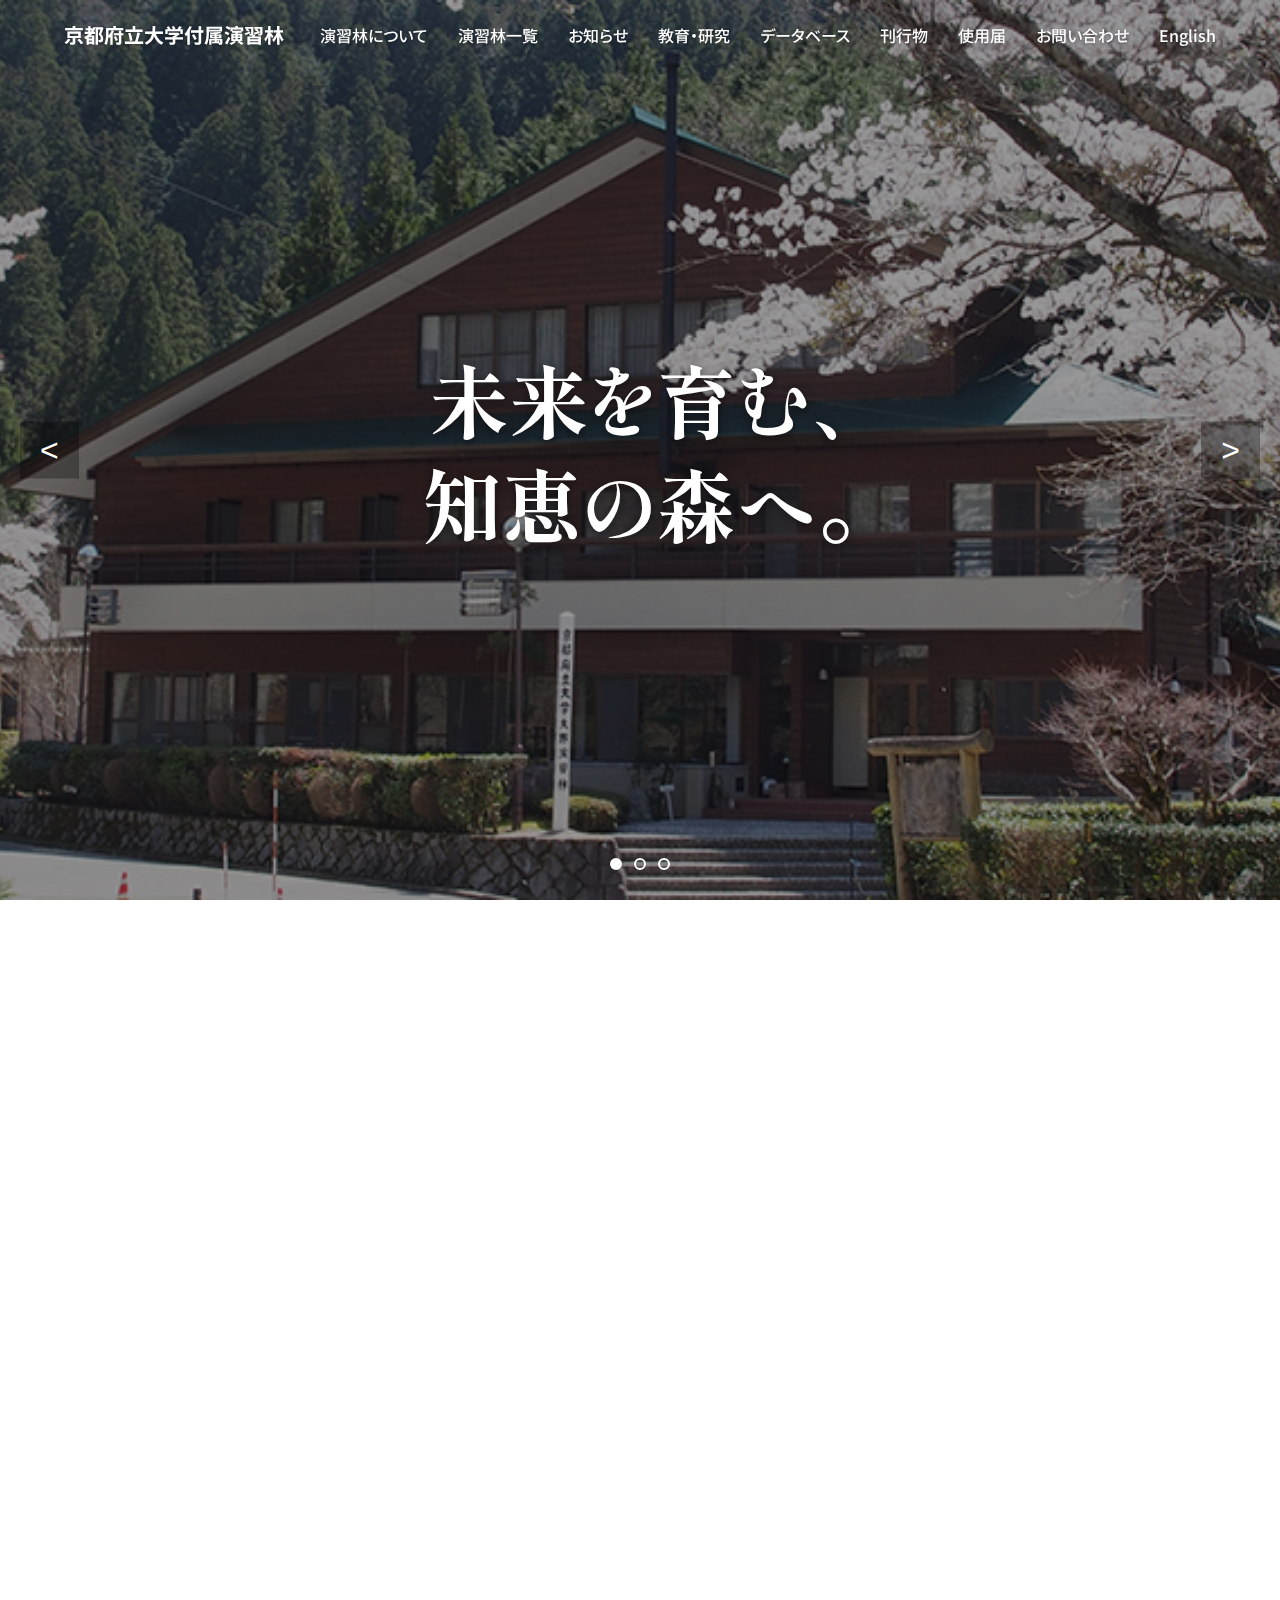
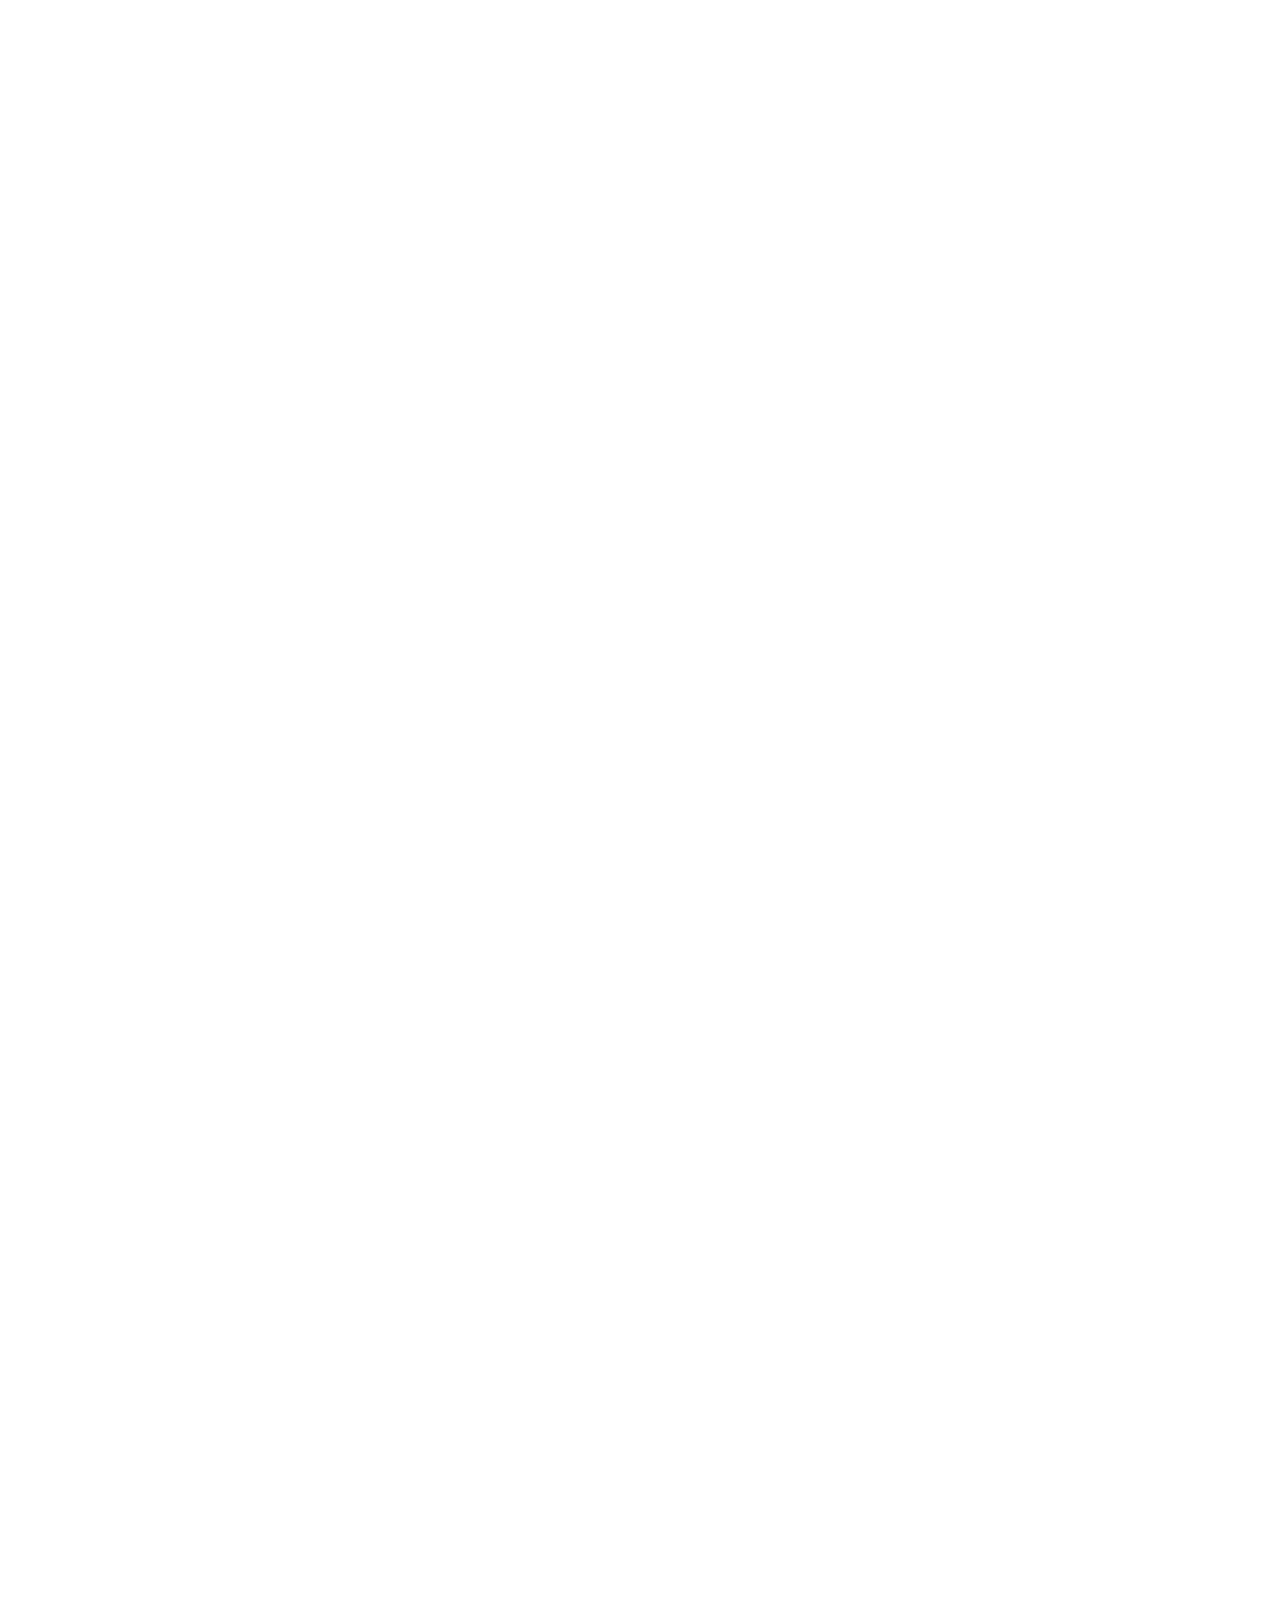
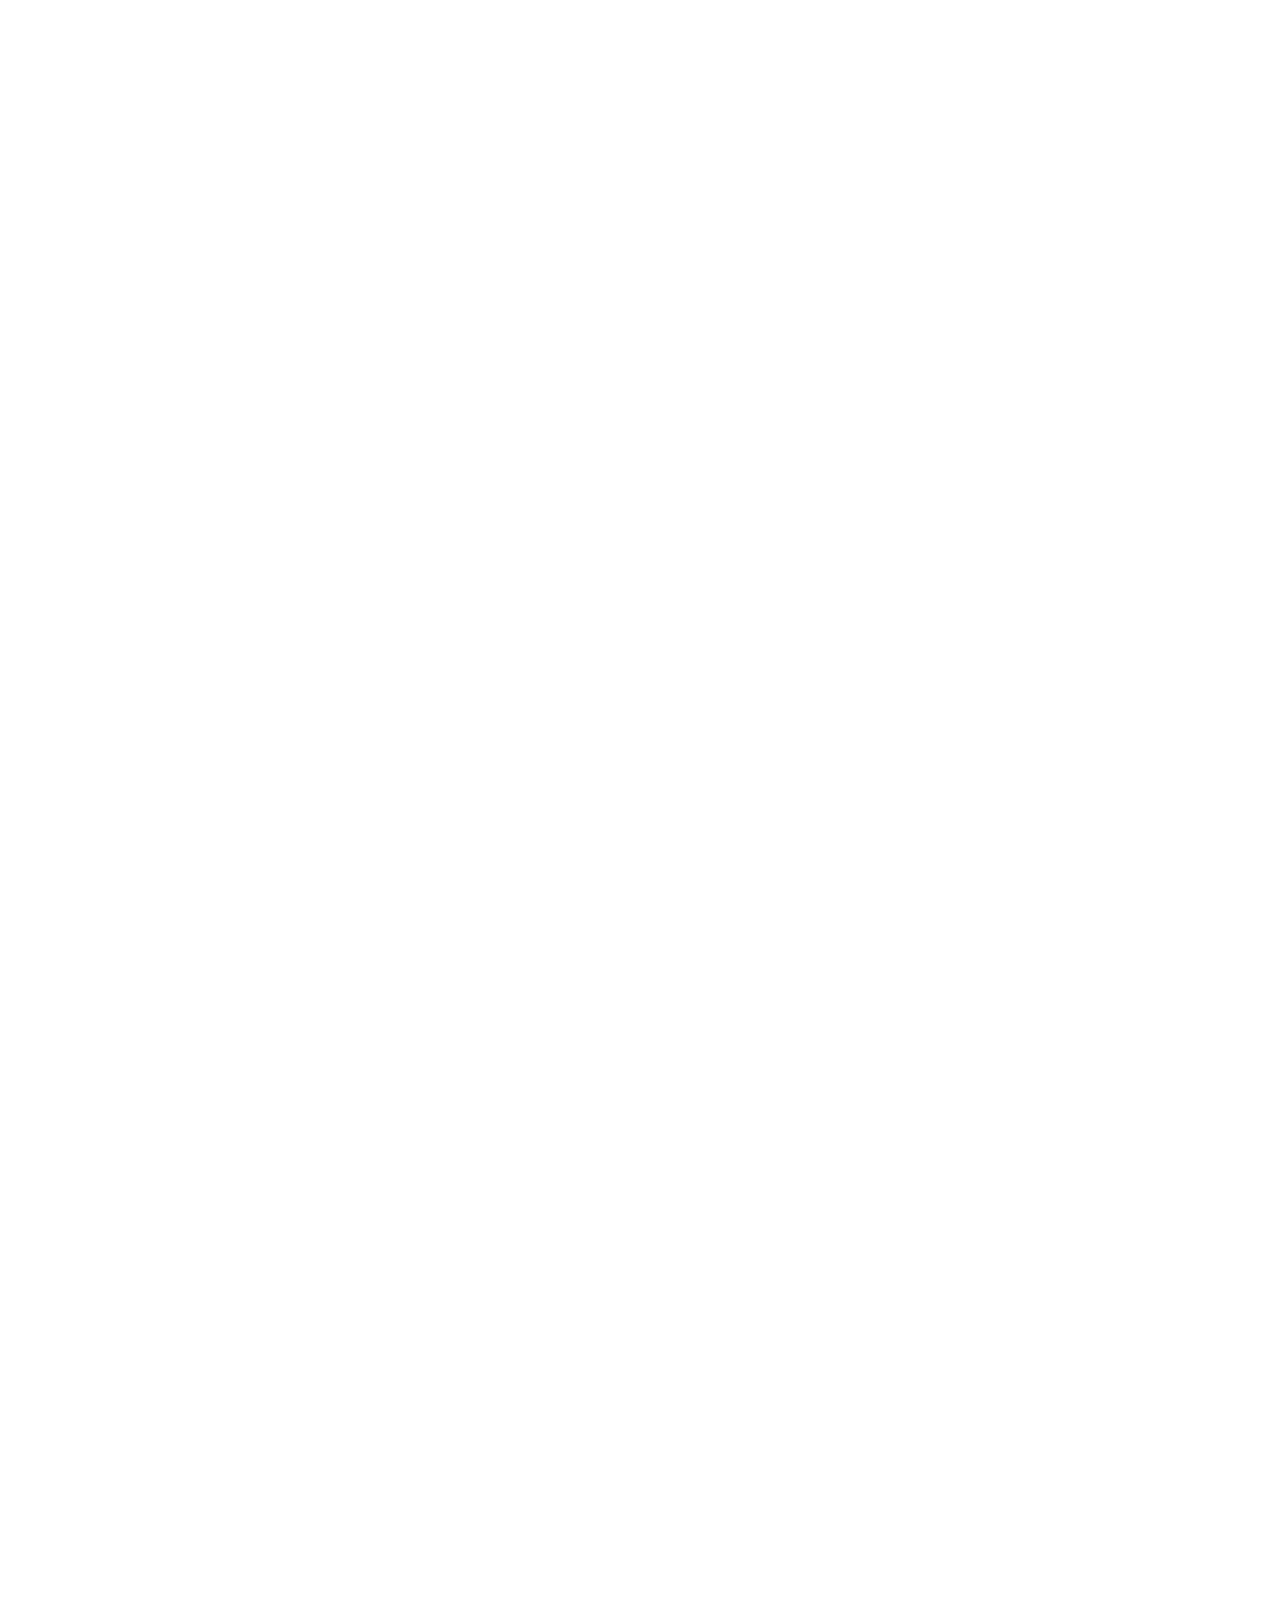
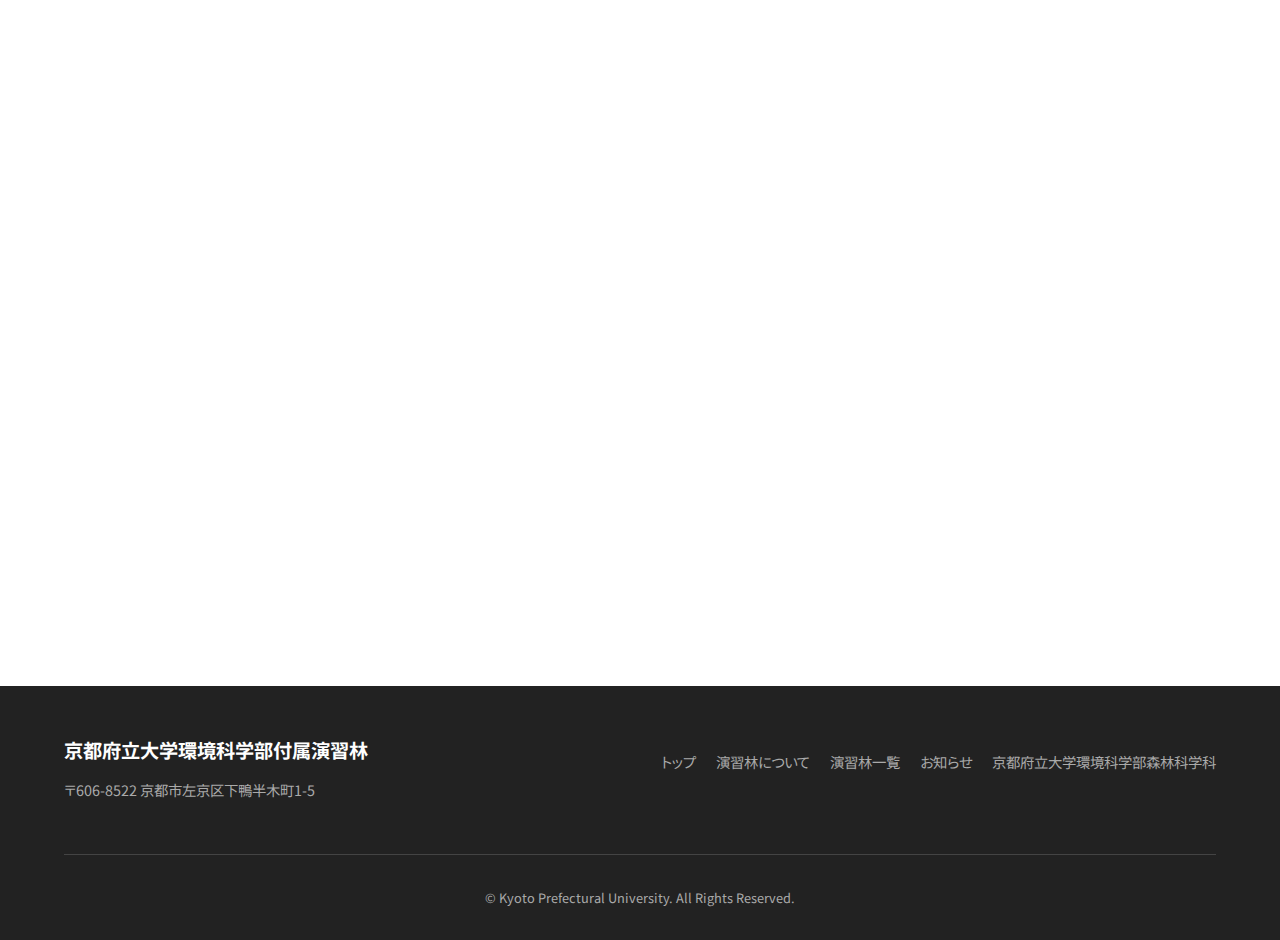
<file: index.html>
<!DOCTYPE html>
<html lang="ja">
<head>
    <meta charset="UTF-8">
    <meta name="viewport" content="width=device-width, initial-scale=1.0">
    <title>京都府立大学付属演習林｜未来を育む、知の森林へ</title>
    <link rel="stylesheet" href="style.css">
    <link rel="preconnect" href="https://fonts.googleapis.com">
    <link rel="preconnect" href="https://fonts.gstatic.com" crossorigin>
    <link href="https://fonts.googleapis.com/css2?family=Noto+Sans+JP:wght@400;500;700&family=Shippori+Mincho:wght@600;700&display=swap" rel="stylesheet">
    <script src="news-data.js" defer></script>
</head>
<body>

    <header class="site-header">
        <div class="container">
            <a href="index.html" class="logo">京都府立大学付属演習林</a>
            <nav class="global-nav">
                <ul>
                    <li><a href="#about">演習林について</a></li>
                    <li><a href="#forests">演習林一覧</a></li>
                    <li><a href="news.html">お知らせ</a></li>
                            <li><a href="http://uf.kpu.ac.jp/kpu_uf/kyouiku/kyouiku.html">教育・研究</a></li>
                            <li><a href="http://uf.kpu.ac.jp/kpu_uf/database/databese.html">データベース</a></li>
                            <li><a href="http://uf.kpu.ac.jp/kpu_uf/kankoubutu/newsletter01.pdf">刊行物</a></li>
                            <li><a href="http://uf.kpu.ac.jp/kpu_uf/shiyoutodoke/shiyoutodoke.html">使用届</a></li>
                            <li><a href="http://uf.kpu.ac.jp/kpu_uf/toiawase/toiawase.html">お問い合わせ</a></li>
                            <li><a href="English.html">English</a></li>
                        </ul>
                    </li>
                </ul>
            </nav>
            <button class="hamburger-btn" aria-label="メニューを開く">
                <span></span><span></span><span></span>
            </button>
        </div>
    </header>

    <div class="mobile-nav">
        <nav>
            <ul>
                <li><a href="#about">演習林について</a></li>
                <li><a href="#forests">演習林一覧</a></li>
                <li><a href="news.html">お知らせ</a></li>
            </ul>
            <hr>
            <ul>
                <li><a href="http://uf.kpu.ac.jp/kpu_uf/kyouiku/kyouiku.html">研究</a></li>
                <li><a href="http://uf.kpu.ac.jp/kpu_uf/database/databese.html">データベース</a></li>
                <li><a href="http://uf.kpu.ac.jp/kpu_uf/kankoubutu/kankoubutu.html">刊行物</a></li>
                <li><a href="http://uf.kpu.ac.jp/kpu_uf/shiyoutodoke/shiyoutodoke.html">使用届</a></li>
                <li><a href="http://uf.kpu.ac.jp/kpu_uf/toiawase/toiawase.html">お問い合わせ</a></li>
                <li><a href="English.html">English</a></li>
            </ul>
        </nav>
    </div>

    <main>
        <section class="hero">
            <div class="hero-slider" id="hero-slider">
                <div class="slider-track">
                    <div class="slide"><img src="大野学舎.jpg" alt="演習林の美しい森の風景1"></div>
                    <div class="slide"><img src="くた演習林.jpg" alt="演習林の美しい森の風景2"></div>
                    <div class="slide"><img src="スギ.jpg" alt="演習林の美しい森の風景3"></div>
                </div>
                <button class="slider-arrow prev" id="slider-prev">&lt;</button>
                <button class="slider-arrow next" id="slider-next">&gt;</button>
                <div class="slider-dots" id="slider-dots"></div>
            </div>
            <div class="hero-content">
                <h1>未来を育む、<br>知恵の森へ。</h1>
            </div>
        </section>


        
            <section class="disclaimer-section content-section">
            <div class="container narrow animated-item">
                <h2 class="section-title">このサイトについて</h2>
                <p class="disclaimer-text">
                    このウェブサイトは、学生が夏休みの暇つぶしとして制作したものです。<br>
                    掲載内容に関する大学へのお問い合わせは、業務の妨げとなりますので固くお断りいたします。
公式サイトは下のリンクからアクセスできます。<li><a href="http://www2.kpu.ac.jp/life_environ/forest_sci/">京都府立大学環境科学部森林科学科</a></li>
<li><a href="http://uf.kpu.ac.jp/kpu_uf/">京都府立大学環境科学部付属演習林</a></li>


                </p>
            </div>
        </section>

        

        <section id="about" class="content-section animated-item">
            <div class="container narrow">
                <h2 class="section-title">大学の森「演習林」</h2>
                <p class="lead-text">
                    京都府立大学は、京都府内の６カ所（大野・大枝・鷹峯・久多・日吉・梅ヶ畑）に大学の森「演習林」を持っています。それぞれの演習林には、スギ・ヒノキ の人工林やブナなどの天然林等、様々な特徴があります。各演習林では、それぞれの特徴を生かして、森林科学科学生の野外実習や学生・教員の研究が行われて います。また「演習林野外セミナー」などの公開講座を通じて、府民にも親しまれています。森林科学（あるいは林学）に関する学科が設置されている大学においては、大学の附属施設として教育研究林（演習林）が設置され、森林科学の教育の場及び 試験研究の場として利用されています。　それと同時に、演習林では継続した森林経営を実践するため、経営計画に基づいて、間伐による立木の伐採及び販売や 新植・補植・下刈り・枝打ちといった森林の手入れが行われています。京都府立大学が持つ演習林は、京都府立農林学校時代に設置された大枝及び鷹峯演習林、そして京都府立農林専門学校への昇格に際して獲得した大野演習林、 さらに１９８３年（昭和５８年）に久多、１９８６年（昭和６１年）に日吉並びに<br>２００８年（平成２０年）に梅ヶ畑演習林を加えて、総面積７１０．３９ヘク タールに達しています。

                </p>
            </div>
        </section>

        <section id="news" class="content-section bg-light animated-item">
            <div class="container narrow">
                <h2 class="section-title">お知らせ</h2>
                <ul class="news-list" id="news-list-container">
                    </ul>
                <div class="view-more-container">
                    <a href="news.html" class="btn">お知らせ一覧へ</a>
                </div>
            </div>
        </section>
        
        <section id="forests" class="content-section">
            <div class="container">
                <h2 class="section-title animated-item">６つの演習林</h2>
                <div class="forests-grid">
                    <a href="oono.html" class="forest-card animated-item"><img src="大野学舎.jpg" alt="大野演習林"><div class="card-content"><h3>大野演習林</h3><p>最大規模を誇る研究・実習のコア拠点</p></div></a>
                    <a href="ooe.html" class="forest-card animated-item"><img src="大枝演習林.jpg" alt="大枝演習林"><div class="card-content"><h3>大枝演習林</h3><p>歴史と国際色豊かな都市近郊の森</p></div></a>
                    <a href="kuta.html" class="forest-card animated-item"><img src="くた演習林.jpg" alt="久多演習林"><div class="card-content"><h3>久多演習林</h3><p>ブナの天然林が美しい自然の宝庫</p></div></a>
                    <a href="umegahata.html" class="forest-card animated-item"><img src="梅ケ畑.jpg" alt="梅ヶ畑演習林"><div class="card-content"><h3>梅ヶ畑演習林</h3><p>北山林業の伝統を受け継ぐ森</p></div></a>
                    <a href="hiyoshi.html" class="forest-card animated-item"><img src="日吉演習林.jpg" alt="日吉演習林"><div class="card-content"><h3>日吉演習林</h3><p>持続可能なエネルギー利用を学ぶ里山</p></div></a>
                    <a href="takagamine.html" class="forest-card animated-item"><img src="鷹峯.jpg" alt="鷹峯演習林"><div class="card-content"><h3>鷹峯演習林</h3><p>アクセス抜群の小規模な研究林</p></div></a>
                </div>
            </div>
        </section>

        </section>

     <section id="access" class="content-section bg-light animated-item">
            <div class="container">
                <h2 class="section-title">アクセス</h2>
                <div class="access-grid">
                    <div class="map-container">
                        <img src="演習林map.jpg" alt="京都府立大学 演習林アクセスマップ">
                    </div>
                    <div class="access-table-container">
                        <table>
                            <thead>
                                <tr>
                                    <th>演習林名</th>
                                    <th>車でのアクセス</th>
                                    <th>公共交通機関</th>
                                </tr>
                            </thead>
                            <tbody>
                                <tr>
                                    <td><strong>大野演習林</strong><br><small>南丹市美山町</small></td>
                                    <td>約65km / 1時間50分</td>
                                    <td>JR和知駅下車、南丹市営バスで「肱谷橋」へ、徒歩約30分</td>
                                </tr>
                                <tr>
                                    <td><strong>大枝演習林</strong><br><small>京都市西京区</small></td>
                                    <td>約24km / 50分</td>
                                    <td>京阪京都交通バスで「沓掛西口」または「老の坂峠」下車すぐ</td>
                                </tr>
                                <tr>
                                    <td><strong>鷹峯演習林</strong><br><small>京都市北区</small></td>
                                    <td>約6km / 15分</td>
                                    <td>京都市バスで「鷹峯源光庵前」下車、徒歩約10分</td>
                                </tr>
                                <tr>
                                    <td><strong>久多演習林</strong><br><small>京都市左京区</small></td>
                                    <td>約50km / 1時間20分</td>
                                    <td>京都バスで「梅の木」下車、徒歩約3時間</td>
                                </tr>
                                <tr>
                                    <td><strong>日吉演習林</strong><br><small>南丹市日吉町</small></td>
                                    <td>約50km / 1時間10分</td>
                                    <td>JR日吉駅下車、南丹市営バスで「スプリングスひよし」下車すぐ</td>
                                </tr>
                                <tr>
                                    <td><strong>梅ヶ畑演習林</strong><br><small>京都市右京区</small></td>
                                    <td>約20km / 40分</td>
                                    <td>JRバスで「小野下ノ町」下車、徒歩約40分</td>
                                </tr>
                            </tbody>
                        </table>
                    </div>
                </div>
            </div>
        </section>


       <section class="disclaimer-section content-section">
            <div class="container narrow animated-item">
                <h2 class="section-title">このサイトについて</h2>
                <p class="disclaimer-text">
                    このウェブサイトは、学生が夏休みの暇つぶしとして制作したものです。<br>
                    掲載内容に関する大学へのお問い合わせは、業務の妨げとなりますので固くお断りいたします。
公式サイトは下のリンクからアクセスできます。<li><a href="http://www2.kpu.ac.jp/life_environ/forest_sci/">京都府立大学環境科学部森林科学科</a></li>
<li><a href="http://uf.kpu.ac.jp/kpu_uf/">京都府立大学環境科学部付属演習林</a></li>


                </p>
            </div>
        </section>

    </main>

    <footer class="site-footer dark-footer">
        <div class="container">
            <div class="footer-grid">
                <div class="footer-info"><h4>京都府立大学環境科学部付属演習林</h4><p>〒606-8522 京都市左京区下鴨半木町1-5</p></div>
                <div class="footer-links"><ul><li><a href="index.html">トップ</a></li><li><a href="#about">演習林について</a></li><li><a href="#forests">演習林一覧</a></li><li><a href="news.html">お知らせ</a></li><li><a href="http://www2.kpu.ac.jp/life_environ/forest_sci/">京都府立大学環境科学部森林科学科</a></li></ul></div>
            </div>
            <div class="copyright"><p>&copy; Kyoto Prefectural University. All Rights Reserved.</p></div>
        </div>
    </footer>
    
    <script src="main.js"></script>
</body>

</html>
</file>
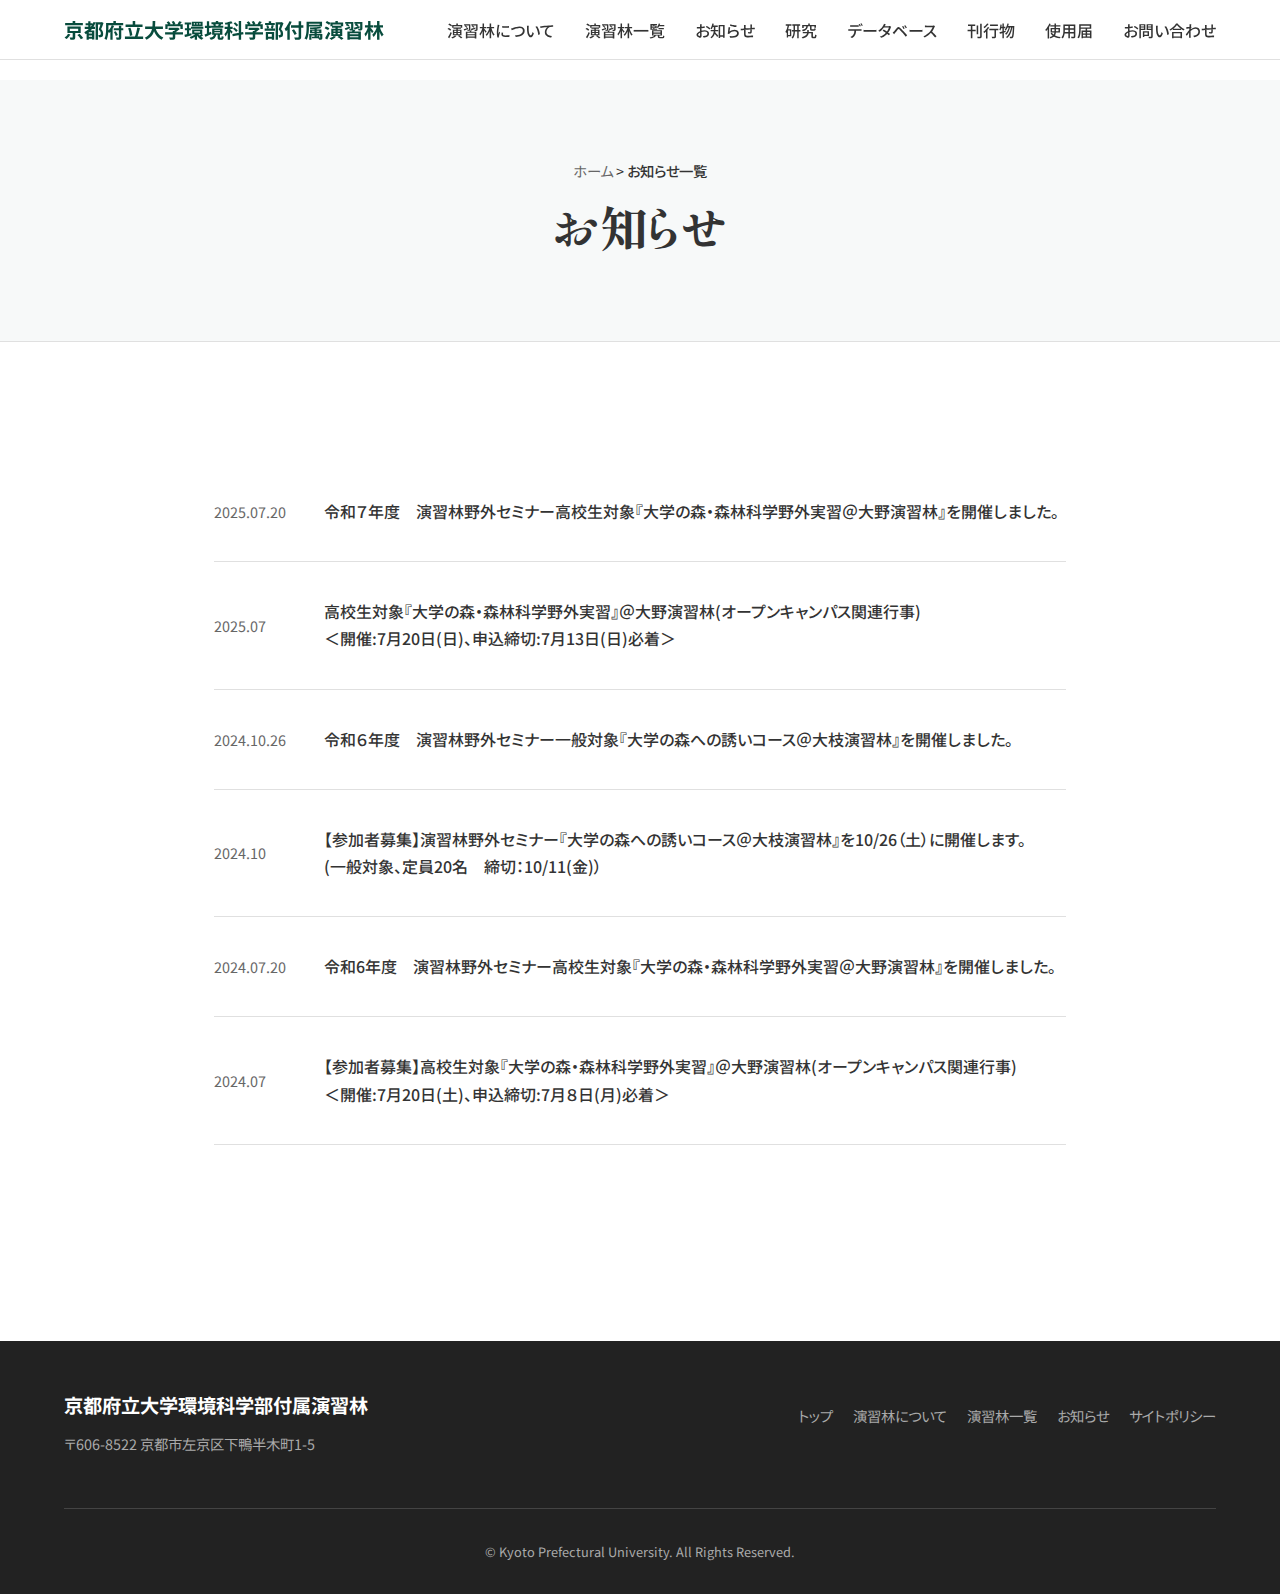
<file: news.html>
<!DOCTYPE html>
<html lang="ja">
<head>
    <meta charset="UTF-8">
    <meta name="viewport" content="width=device-width, initial-scale=1.0">
    <title>お知らせ一覧 - 京都府立大学環境科学部付属演習林</title>
    <link rel="stylesheet" href="style.css">
    <link rel="preconnect" href="https://fonts.googleapis.com">
    <link rel="preconnect" href="https://fonts.gstatic.com" crossorigin>
    <link href="https://fonts.googleapis.com/css2?family=Noto+Sans+JP:wght@400;500;700&family=Shippori+Mincho:wght@600;700&display=swap" rel="stylesheet">
    <script src="news-data.js" defer></script>
</head>
<body>

    <header class="site-header scrolled">
        <div class="container">
            <a href="index.html" class="logo">京都府立大学環境科学部付属演習林</a>
            <nav class="global-nav">
                <ul>
                    <li><a href="index.html#about">演習林について</a></li>
                    <li><a href="index.html#forests">演習林一覧</a></li>
                    <li><a href="news.html">お知らせ</a></li>
                
                            <li><a href="#">研究</a></li>
                            <li><a href="#">データベース</a></li>
                            <li><a href="#">刊行物</a></li>
                            <li><a href="#">使用届</a></li>
                            <li><a href="#">お問い合わせ</a></li>
                        </ul>
                    </li>
                </ul>
            </nav>
            <button class="hamburger-btn" aria-label="メニューを開く">
                <span></span><span></span><span></span>
            </button>
        </div>
    </header>

    <div class="mobile-nav">
        <nav>
            <ul>
                <li><a href="index.html#about">演習林について</a></li>
                <li><a href="index.html#forests">演習林一覧</a></li>
                <li><a href="news.html">お知らせ</a></li>
            </ul>
            <hr>
            <ul>
                <li><a href="#">研究</a></li>
                <li><a href="#">データベース</a></li>
                <li><a href="#">刊行物</a></li>
                <li><a href="#">使用届</a></li>
                <li><a href="#">お問い合わせ</a></li>
            </ul>
        </nav>
    </div>

    <main class="page-main">
        <div class="page-header">
            <div class="container">
                <nav class="breadcrumbs">
                    <a href="index.html">ホーム</a> &gt; <span>お知らせ一覧</span>
                </nav>
                <h1>お知らせ</h1>
            </div>
        </div>

        <div class="content-section">
            <div class="container narrow">
                <ul class="news-list" id="news-archive-container">
                    </ul>
                <nav class="pagination">
                    <ul>

                </nav>
            </div>
        </div>
    </main>

    <footer class="site-footer dark-footer">
        <div class="container">
            <div class="footer-grid">
                <div class="footer-info"><h4>京都府立大学環境科学部付属演習林</h4><p>〒606-8522 京都市左京区下鴨半木町1-5</p></div>
                <div class="footer-links"><ul><li><a href="index.html">トップ</a></li><li><a href="index.html#about">演習林について</a></li><li><a href="index.html#forests">演習林一覧</a></li><li><a href="news.html">お知らせ</a></li><li><a href="#">サイトポリシー</a></li></ul></div>
            </div>
            <div class="copyright"><p>&copy; Kyoto Prefectural University. All Rights Reserved.</p></div>
        </div>
    </footer>
    
    <script src="main.js"></script>
</body>
</html>
</file>
<file: style.css>
/* ===== グローバル設定・変数 ===== */
:root {
    --font-sans: 'Noto Sans JP', sans-serif;
    --font-serif: 'Shippori Mincho', serif;
    --color-primary: #084c3d;
    --color-text: #333;
    --color-text-light: #666;
    --color-bg-light: #f7f9f9;
    --color-border: #e0e0e0;
    --container-width: 1200px;
    --container-width-narrow: 900px;
    --transition-base: 0.4s cubic-bezier(0.25, 1, 0.5, 1);
}
*, *::before, *::after { box-sizing: border-box; }
body { font-family: var(--font-sans); color: var(--color-text); background-color: #fff; margin: 0; font-feature-settings: "palt"; }
html { scroll-behavior: smooth; }
.container { max-width: var(--container-width); margin: 0 auto; padding: 0 24px; }
.container.narrow { max-width: var(--container-width-narrow); }
.content-section { padding: clamp(60px, 10vw, 120px) 0; }
.bg-light { background-color: var(--color-bg-light); }
.section-title { font-family: var(--font-serif); font-size: clamp(2rem, 5vw, 2.5rem); text-align: center; margin: 0 0 60px; color: var(--color-primary); font-weight: 700; }

/* ===== ヘッダー ===== */
.site-header { position: fixed; top: 0; left: 0; width: 100%; z-index: 1001; padding: 20px 0; transition: all var(--transition-base); }
.site-header.scrolled { background-color: rgba(255, 255, 255, 0.85); backdrop-filter: blur(8px); padding: 15px 0; border-bottom: 1px solid var(--color-border); }
.site-header .container { display: flex; justify-content: space-between; align-items: center; }
.logo { font-size: 1.25rem; font-weight: 700; color: #fff; text-decoration: none; text-shadow: 0 1px 3px rgba(0,0,0,0.3); transition: color var(--transition-base); z-index: 1002; }
.site-header.scrolled .logo { color: var(--color-primary); text-shadow: none; }
.global-nav { display: none; } 
@media (min-width: 900px) { .global-nav { display: block; } }
.global-nav ul { margin: 0; padding: 0; list-style: none; display: flex; align-items: center; gap: 30px; }
.global-nav a { text-decoration: none; color: #fff; font-weight: 500; position: relative; padding-bottom: 5px; text-shadow: 0 1px 3px rgba(0,0,0,0.3); transition: color var(--transition-base); }
.site-header.scrolled .global-nav a { color: var(--color-text); text-shadow: none; }
.global-nav a:not(.dropdown-toggle)::after { content: ''; position: absolute; bottom: 0; left: 0; width: 100%; height: 1px; background-color: var(--color-primary); transform: scaleX(0); transition: transform var(--transition-base); }
.global-nav a:not(.dropdown-toggle):hover::after { transform: scaleX(1); }
.dropdown { position: relative; }
.dropdown-toggle { cursor: pointer; }
.dropdown-menu { position: absolute; top: 120%; left: 50%; transform: translateX(-50%); background-color: #fff; border-radius: 8px; box-shadow: 0 5px 25px rgba(0,0,0,0.1); list-style: none; padding: 10px 0; margin: 0; min-width: 160px; opacity: 0; visibility: hidden; transition: opacity 0.3s ease, top 0.3s ease, visibility 0.3s; }
.dropdown.is-active .dropdown-menu { opacity: 1; visibility: visible; top: 100%; }
.dropdown-menu a { display: block; padding: 10px 20px; color: var(--color-text); text-shadow: none; font-size: 0.9rem; white-space: nowrap; }
.dropdown-menu a:hover { background-color: var(--color-bg-light); }

/* ===== ヒーローセクション (スライダー版) ===== */
.hero { position: relative; height: 100vh; color: #fff; display: flex; align-items: center; justify-content: center; overflow: hidden; }
.hero-slider { position: absolute; top: 0; left: 0; width: 100%; height: 100%; }
.slider-track { position: relative; width: 100%; height: 100%; }
.slide { position: absolute; top: 0; left: 0; width: 100%; height: 100%; opacity: 0; transition: opacity 1.2s ease-in-out; }
.slide.active { opacity: 1; z-index: 1; }
.slide img { width: 100%; height: 100%; object-fit: cover; }
.hero::after { content: ''; position: absolute; inset: 0; background-color: rgba(0, 0, 0, 0.4); z-index: 2; }
.hero-content { position: relative; z-index: 3; text-align: center; }
.hero h1 { font-family: var(--font-serif); font-size: clamp(3rem, 8vw, 5rem); font-weight: 700; margin: 0; line-height: 1.3; text-shadow: 0 2px 10px rgba(0,0,0,0.5); }
.slider-arrow { position: absolute; top: 50%; transform: translateY(-50%); z-index: 4; background: rgba(0,0,0,0.3); color: #fff; border: none; font-size: 2rem; padding: 10px 20px; cursor: pointer; transition: background 0.3s; }
.slider-arrow:hover { background: rgba(0,0,0,0.6); }
.slider-arrow.prev { left: 20px; }
.slider-arrow.next { right: 20px; }
.slider-dots { position: absolute; bottom: 30px; left: 50%; transform: translateX(-50%); z-index: 4; display: flex; gap: 12px; }
.dot { width: 12px; height: 12px; border-radius: 50%; border: 2px solid #fff; background: transparent; cursor: pointer; transition: background 0.3s; padding: 0; }
.dot.active { background: #fff; }

/* ===== リード文・演習林カード ===== */
.lead-text { font-size: 1.1rem; line-height: 2; text-align: center; color: var(--color-text-light); }
.forests-grid { display: grid; grid-template-columns: repeat(auto-fit, minmax(320px, 1fr)); gap: 30px; }
.forest-card { display: block; text-decoration: none; border-radius: 12px; overflow: hidden; position: relative; aspect-ratio: 4 / 3; }
.forest-card img { width: 100%; height: 100%; object-fit: cover; transition: transform 0.6s ease; }
.forest-card::after { content: ''; position: absolute; inset: 0; background: linear-gradient(to top, rgba(0,0,0,0.6), transparent 40%); }
.forest-card .card-content { position: absolute; bottom: 0; left: 0; right: 0; padding: 24px; z-index: 2; color: #fff; transform: translateY(10px); transition: transform var(--transition-base); }
.forest-card h3 { font-family: var(--font-serif); font-size: 1.8rem; margin: 0 0 5px; }
.forest-card p { margin: 0; opacity: 0; transition: opacity var(--transition-base); }
.forest-card:hover img { transform: scale(1.05); }
.forest-card:hover .card-content { transform: translateY(0); }
.forest-card:hover p { opacity: 1; }

/* ===== お知らせリスト ===== */
.news-list { list-style: none; padding: 0; margin: 0; }
.news-list li { border-bottom: 1px solid var(--color-border); }
.news-list a { display: flex; align-items: center; padding: 20px 0; text-decoration: none; color: var(--color-text); flex-wrap: wrap; gap: 20px; }
.news-list a:hover .title { color: var(--color-primary); }
.news-list time { font-size: 0.9rem; color: var(--color-text-light); min-width: 90px; }
.news-list .title { font-weight: 500; flex-grow: 1; line-height: 1.7; transition: color var(--transition-base); }
.view-more-container { text-align: center; margin-top: 50px; }
.btn { display: inline-block; padding: 12px 35px; border-radius: 50px; text-decoration: none; font-weight: 700; transition: all 0.3s ease; background: var(--color-primary); color: #fff; border: 2px solid var(--color-primary); }
.btn:hover { background: #fff; color: var(--color-primary); }

/* ===== フッター ===== */
.site-footer.dark-footer { background: #222; color: #aaa; padding: 50px 0 20px; font-size: 0.9rem; }
.footer-grid { display: flex; justify-content: space-between; padding-bottom: 40px; }
.footer-info h4 { font-size: 1.2rem; color: #fff; margin: 0 0 10px; }
.footer-links ul { list-style: none; padding: 0; display: flex; gap: 20px; flex-wrap: wrap; }
.footer-links a { color: #aaa; text-decoration: none; transition: color var(--transition-base); }
.footer-links a:hover { color: #fff; }
.copyright { text-align: center; border-top: 1px solid #444; padding-top: 20px; font-size: 0.8rem; }

/* ===== 下層ページ (お知らせ一覧) ===== */
.page-main { padding-top: 80px; }
.page-header { padding: clamp(40px, 8vw, 80px) 0; background: var(--color-bg-light); border-bottom: 1px solid var(--color-border); }
.page-header h1 { font-family: var(--font-serif); font-size: clamp(2.2rem, 6vw, 3rem); margin: 10px 0 0; text-align: center; }
.breadcrumbs { font-size: 0.9rem; text-align: center; }
.breadcrumbs a { color: var(--color-text-light); text-decoration: none; transition: color var(--transition-base); }
.breadcrumbs a:hover { color: var(--color-primary); }
.breadcrumbs span { font-weight: 500; }
.news-archive-list { list-style: none; padding: 0; margin: 0; }
.news-archive-list li { border-bottom: 1px solid var(--color-border); }
.news-archive-list a { display: flex; padding: 25px 0; text-decoration: none; color: var(--color-text); align-items: center; }
.news-archive-list a:hover .title { color: var(--color-primary); }
.news-archive-list time { font-size: 0.95rem; color: var(--color-text-light); min-width: 120px; }
.news-archive-list .title { font-size: 1.1rem; font-weight: 500; line-height: 1.7; transition: color var(--transition-base); margin: 0; padding-left: 20px; }
.pagination { margin: 60px 0 0; }
.pagination ul { list-style: none; padding: 0; display: flex; justify-content: center; gap: 10px; }
.pagination a { display: block; padding: 10px 18px; text-decoration: none; color: var(--color-primary); border: 1px solid #ddd; border-radius: 5px; background-color: #fff; font-weight: 500; transition: all 0.3s; }
.pagination a:hover { background-color: var(--color-bg-light); }
.pagination .current a { background-color: var(--color-primary); color: #fff; }

/* ===== ハンバーガーメニュー ===== */
.hamburger-btn { display: none; background: none; border: none; cursor: pointer; padding: 10px; z-index: 1002; position: relative; }
.hamburger-btn span { display: block; width: 28px; height: 2px; background-color: #fff; margin: 6px 0; transition: all 0.4s ease; }
.site-header.scrolled .hamburger-btn span { background-color: var(--color-primary); }
.mobile-nav { position: fixed; top: 0; left: 0; width: 100%; height: 100%; background-color: rgba(255, 255, 255, 0.98); backdrop-filter: blur(10px); z-index: 1000; display: flex; justify-content: center; align-items: center; text-align: center; opacity: 0; visibility: hidden; transition: opacity 0.4s ease, visibility 0.4s ease; }
.mobile-nav.is-open { opacity: 1; visibility: visible; }
.mobile-nav nav ul { list-style: none; padding: 0; margin: 20px 0; }
.mobile-nav nav li { margin: 15px 0; opacity: 0; transform: translateY(20px); transition: opacity 0.4s ease, transform 0.4s ease; }
.mobile-nav.is-open nav li { opacity: 1; transform: translateY(0); }
.mobile-nav.is-open nav li:nth-child(1) { transition-delay: 0.2s; } .mobile-nav.is-open nav li:nth-child(2) { transition-delay: 0.25s; } .mobile-nav.is-open nav li:nth-child(3) { transition-delay: 0.3s; } .mobile-nav.is-open nav li:nth-child(4) { transition-delay: 0.35s; } .mobile-nav.is-open nav li:nth-child(5) { transition-delay: 0.4s; }
.mobile-nav nav a { font-family: var(--font-serif); font-size: 1.8rem; color: var(--color-primary); text-decoration: none; }
.mobile-nav hr { width: 50px; border: none; border-top: 1px solid var(--color-border); }
.hamburger-btn.is-active span:nth-child(1) { transform: translateY(8px) rotate(45deg); }
.hamburger-btn.is-active span:nth-child(2) { opacity: 0; }
.hamburger-btn.is-active span:nth-child(3) { transform: translateY(-8px) rotate(-45deg); }
.hamburger-btn.is-active span { background-color: var(--color-primary); }

/* ===== アニメーション ===== */
.animated-item { opacity: 0; transform: translateY(40px); transition: opacity 0.8s ease-out, transform 0.8s ease-out; }
.animated-item.is-visible { opacity: 1; transform: translateY(0); }

/* ===== レスポンシブ対応 ===== */
@media (max-width: 900px) {
    .global-nav { display: none; }
    .hamburger-btn { display: block; }
    .footer-grid { flex-direction: column; gap: 30px; text-align: center; }
    .footer-links ul { justify-content: center; }
}
@media (max-width: 768px) {
    .news-list a, .news-archive-list a { flex-direction: column; align-items: flex-start; gap: 10px; }
    .news-archive-list .title { padding-left: 0; }
}

/* ===== 下層ページ (演習林詳細) ===== */
.detail-hero {
    padding: 120px 0 60px;
    background-size: cover;
    background-position: center;
    position: relative;
    color: #fff;
}
.detail-hero::after {
    content: '';
    position: absolute;
    inset: 0;
    background: linear-gradient(to top, rgba(0,0,0,0.7) 0%, transparent 100%);
}
.detail-hero .container {
    position: relative;
    z-index: 2;
}
.detail-hero h1 {
    font-family: var(--font-serif);
    font-size: clamp(2.5rem, 7vw, 3.5rem);
    margin: 10px 0 0;
    text-shadow: 0 2px 5px rgba(0,0,0,0.5);
}
.detail-hero .subtitle {
    font-size: 1.1rem;
    margin: 10px 0 0;
    opacity: 0.9;
}
.detail-hero .breadcrumbs a,
.detail-hero .breadcrumbs span {
    color: #fff;
    text-shadow: 0 1px 3px rgba(0,0,0,0.5);
}

.detail-container {
    display: grid;
    grid-template-columns: 2.5fr 1fr;
    gap: 60px;
}
.main-content h2 {
    font-family: var(--font-serif);
    font-size: 1.8rem;
    margin: 0 0 20px;
    border-bottom: 1px solid var(--color-border);
    padding-bottom: 15px;
}
.main-content p {
    line-height: 2;
    color: var(--color-text-light);
}
.main-content h3 {
    font-family: var(--font-serif);
    font-size: 1.5rem;
    margin-top: 50px;
    margin-bottom: 20px;
}

.sidebar .info-box {
    background: var(--color-bg-light);
    padding: 25px;
    border-radius: 8px;
    position: sticky;
    top: 100px;
}
.info-box h3 {
    font-family: var(--font-serif);
    margin-top: 0;
    font-size: 1.4rem;
    color: var(--color-primary);
}
.info-box table {
    width: 100%;
    margin: 20px 0;
    font-size: 0.9rem;
}
.info-box th, .info-box td {
    text-align: left;
    padding: 12px 0;
    border-bottom: 1px solid var(--color-border);
}
.info-box th {
    font-weight: 700;
    width: 35%;
    vertical-align: top;
}
.info-box h4 {
    margin-top: 25px;
    margin-bottom: 10px;
}

.gallery-grid {
    display: grid;
    grid-template-columns: repeat(3, 1fr);
    gap: 15px;
}
.gallery-grid img {
    width: 100%;
    height: 180px;
    object-fit: cover;
    border-radius: 8px;
}

@media (max-width: 900px) {
    .detail-container {
        grid-template-columns: 1fr;
    }
}
@media (max-width: 600px) {
    .gallery-grid {
        grid-template-columns: 1fr;
    }
}

/* ===== アクセスセクション（マップ＋表） ===== */
.access-grid {
    display: grid;
    grid-template-columns: 1fr 1.2fr; /* 左(マップ):右(表) の比率 */
    gap: 40px;
    align-items: center;
}

.access-table-container table {
    width: 100%;
    border-collapse: collapse;
    font-size: 0.9rem;
}

.access-table-container th,
.access-table-container td {
    padding: 15px;
    text-align: left;
    border-bottom: 1px solid var(--color-border);
    vertical-align: top;
}

.access-table-container th {
    background-color: var(--color-primary);
    color: #fff;
    font-weight: 700;
}

.access-table-container tbody tr:hover {
    background-color: #fff;
}

.access-table-container td strong {
    font-family: var(--font-serif);
    font-size: 1.1rem;
    display: block;
    margin-bottom: 5px;
}

/* ===== レスポンシブ調整 ===== */
@media (max-width: 900px) {
    /* 既存の @media (max-width: 900px) ブロックの中に追加 */
    .access-grid {
        grid-template-columns: 1fr; /* 1カラムにする */
        gap: 30px;
    }
}
</file>
